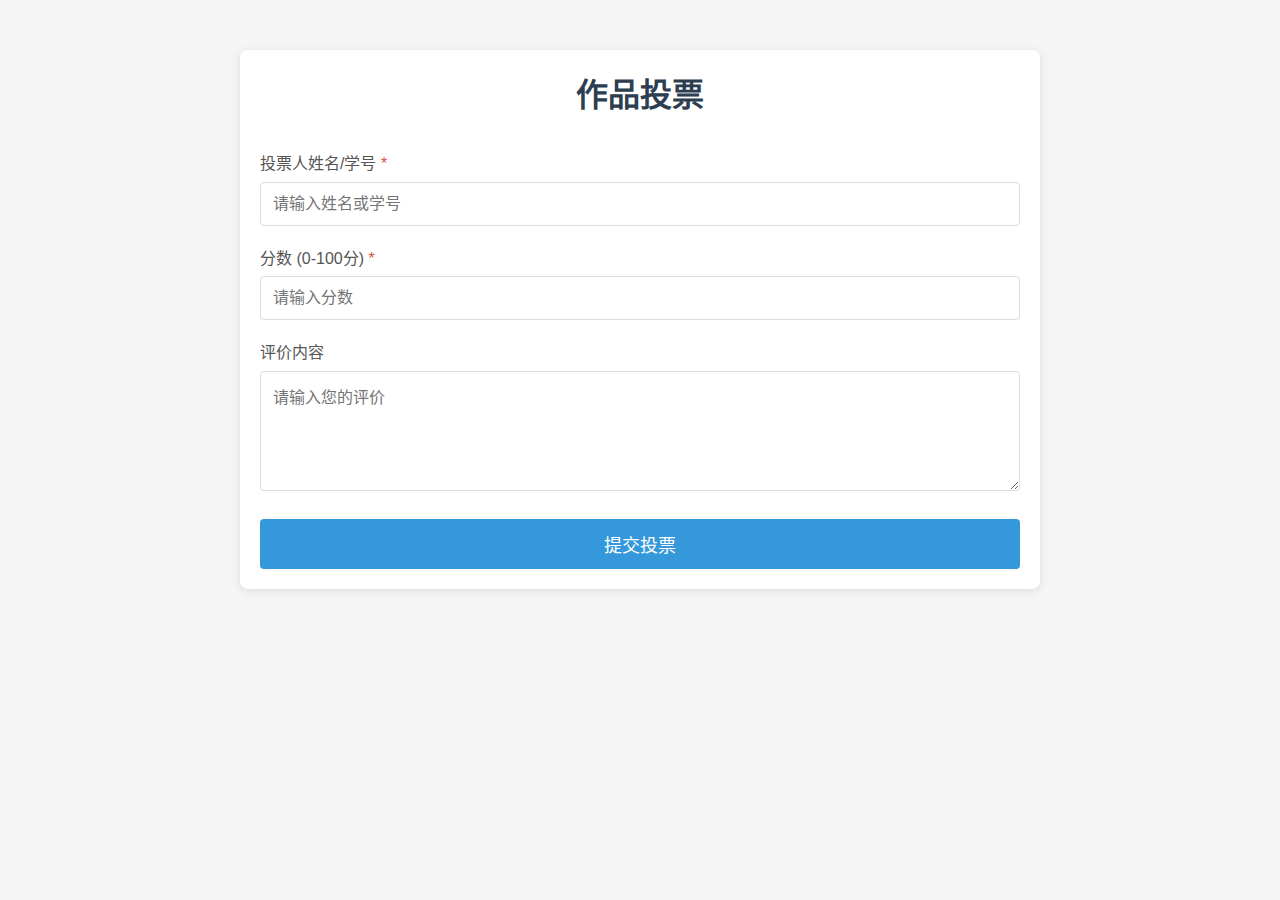
<file: index.html>
<!DOCTYPE html>
<html lang="zh-CN">
<head>
    <meta charset="UTF-8">
    <meta name="viewport" content="width=device-width, initial-scale=1.0">
    <title>作品投票系统</title>
    <link rel="stylesheet" href="css/style.css">
</head>
<body>
    <div class="container">
        <h1>作品投票</h1>
        <form id="voteForm">
            <div class="form-group">
                <label for="voter">投票人姓名/学号 <span class="required">*</span></label>
                <input type="text" id="voter" name="voter" placeholder="请输入姓名或学号">
            </div>
            <div class="form-group">
                <label for="score">分数 (0-100分) <span class="required">*</span></label>
                <input type="number" id="score" name="score" placeholder="请输入分数">
            </div>
            <div class="form-group">
                <label for="comment">评价内容</label>
                <textarea id="comment" name="comment" rows="4" placeholder="请输入您的评价"></textarea>
            </div>
            <button type="submit" class="submit-btn">提交投票</button>
        </form>
    </div>

    <script src="js/vote.js"></script>
</body>
</html>
</file>
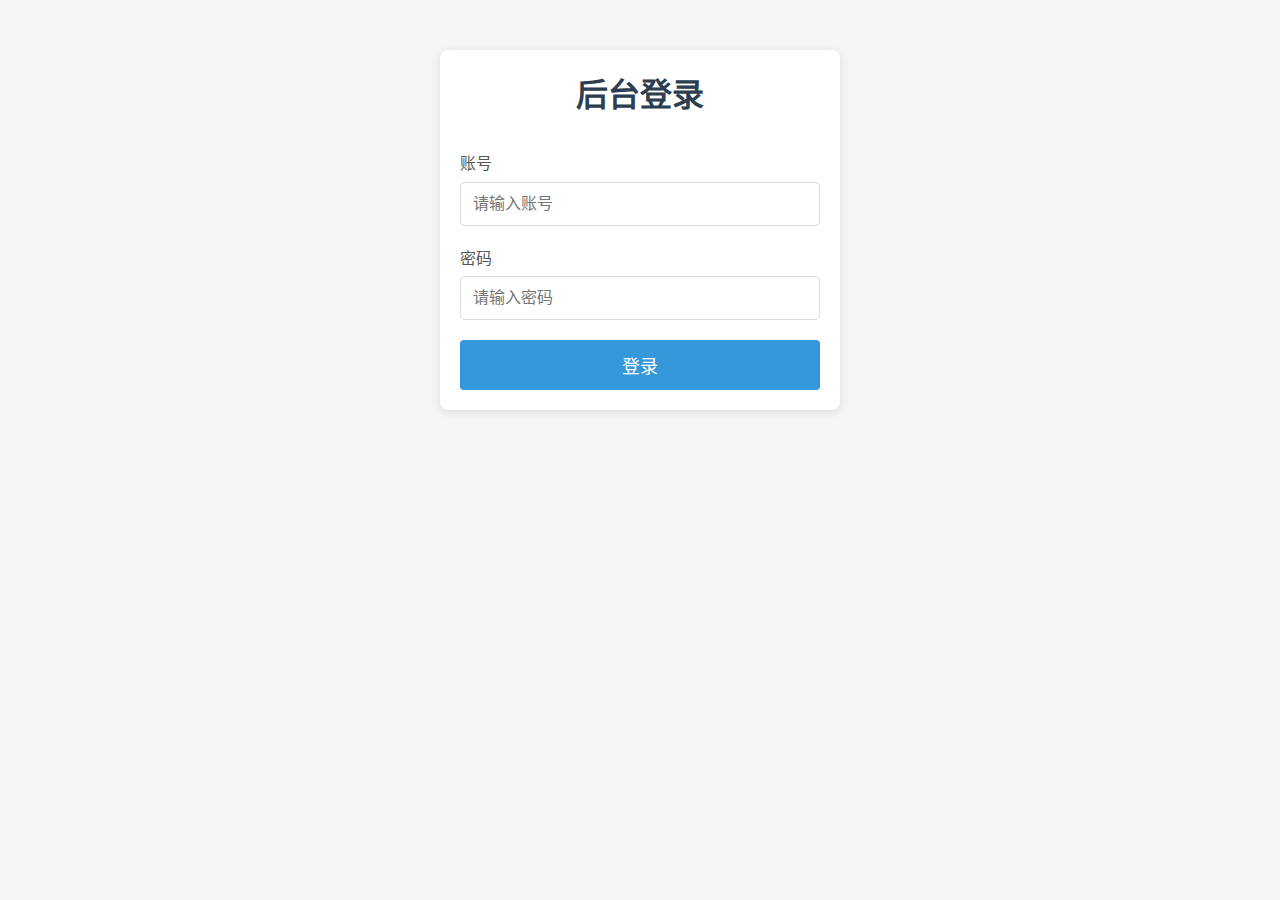
<file: admin/index.html>
<!DOCTYPE html>
<html lang="zh-CN">
<head>
    <meta charset="UTF-8">
    <meta name="viewport" content="width=device-width, initial-scale=1.0">
    <title>后台管理</title>
    <link rel="stylesheet" href="../css/style.css">
</head>
<body>
    <div class="container admin-container">
        <div class="admin-header">
            <h1>投票数据管理</h1>
            <button id="logoutBtn" class="logout-btn">退出登录</button>
        </div>
        
        <div class="filters">
            <input type="text" id="searchInput" placeholder="搜索投票人...">
            <select id="sortSelect">
                <option value="date">按时间排序</option>
                <option value="score-asc">按分数升序</option>
                <option value="score-desc">按分数降序</option>
            </select>
        </div>
        
        <div class="votes-list">
            <table id="votesTable">
                <thead>
                    <tr>
                        <th>投票人</th>
                        <th>分数</th>
                        <th>评价内容</th>
                        <th>投票时间</th>
                    </tr>
                </thead>
                <tbody id="votesBody">
                    <!-- 投票数据将通过JavaScript动态生成 -->
                </tbody>
            </table>
        </div>
    </div>

    <script src="../js/admin.js"></script>
</body>
</html>
</file>
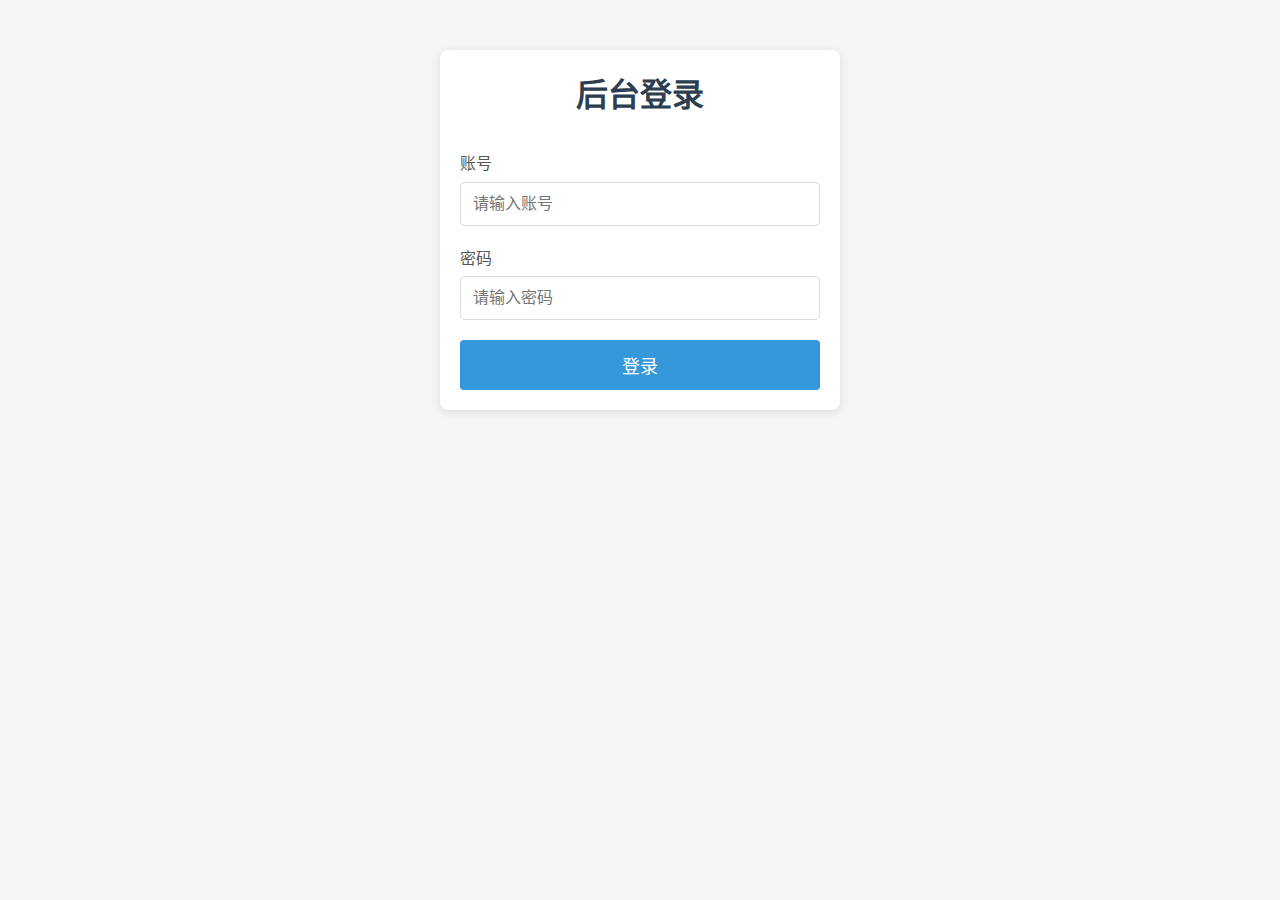
<file: admin/login.html>
<!DOCTYPE html>
<html lang="zh-CN">
<head>
    <meta charset="UTF-8">
    <meta name="viewport" content="width=device-width, initial-scale=1.0">
    <title>后台登录</title>
    <link rel="stylesheet" href="../css/style.css">
</head>
<body>
    <div class="container login-container">
        <h1>后台登录</h1>
        <form id="loginForm">
            <div class="form-group">
                <label for="username">账号</label>
                <input type="text" id="username" name="username" placeholder="请输入账号">
            </div>
            <div class="form-group">
                <label for="password">密码</label>
                <input type="password" id="password" name="password" placeholder="请输入密码">
            </div>
            <button type="submit" class="submit-btn">登录</button>
            <div id="loginError" class="error-message"></div>
        </form>
    </div>

    <script src="../js/login.js"></script>
</body>
</html>
</file>
<file: css/style.css>
/* 全局样式重置和基础设置 */
* {
    margin: 0;
    padding: 0;
    box-sizing: border-box;
}

body {
    font-family: 'Segoe UI', Tahoma, Geneva, Verdana, sans-serif;
    background-color: #f5f5f5;
    color: #333;
    line-height: 1.6;
}

/* 容器样式 */
.container {
    max-width: 800px;
    margin: 0 auto;
    padding: 20px;
    background-color: white;
    border-radius: 8px;
    box-shadow: 0 2px 10px rgba(0, 0, 0, 0.1);
    margin-top: 50px;
    margin-bottom: 50px;
}

/* 标题样式 */
h1 {
    text-align: center;
    color: #2c3e50;
    margin-bottom: 30px;
    font-size: 2rem;
}

/* 表单样式 */
.form-group {
    margin-bottom: 20px;
}

.form-group label {
    display: block;
    margin-bottom: 5px;
    font-weight: 500;
    color: #555;
}

.form-group input,
.form-group textarea {
    width: 100%;
    padding: 12px;
    border: 1px solid #ddd;
    border-radius: 4px;
    font-size: 16px;
    transition: border-color 0.3s;
}

.form-group input:focus,
.form-group textarea:focus {
    outline: none;
    border-color: #3498db;
    box-shadow: 0 0 5px rgba(52, 152, 219, 0.3);
}

.form-group textarea {
    resize: vertical;
    min-height: 120px;
}

/* 必填项标记 */
.required {
    color: #e74c3c;
}

/* 按钮样式 */
.submit-btn {
    width: 100%;
    padding: 12px;
    background-color: #3498db;
    color: white;
    border: none;
    border-radius: 4px;
    font-size: 18px;
    cursor: pointer;
    transition: background-color 0.3s;
}

.submit-btn:hover {
    background-color: #2980b9;
}

/* 登录页面特定样式 */
.login-container {
    max-width: 400px;
}

.error-message {
    margin-top: 15px;
    color: #e74c3c;
    text-align: center;
    display: none;
}

/* 后台管理页面样式 */
.admin-header {
    display: flex;
    justify-content: space-between;
    align-items: center;
    margin-bottom: 30px;
    padding-bottom: 15px;
    border-bottom: 1px solid #eee;
}

.logout-btn {
    padding: 8px 16px;
    background-color: #e74c3c;
    color: white;
    border: none;
    border-radius: 4px;
    cursor: pointer;
    transition: background-color 0.3s;
}

.logout-btn:hover {
    background-color: #c0392b;
}

/* 过滤器样式 */
.filters {
    display: flex;
    gap: 15px;
    margin-bottom: 20px;
    flex-wrap: wrap;
}

#searchInput,
#sortSelect {
    padding: 10px;
    border: 1px solid #ddd;
    border-radius: 4px;
    font-size: 16px;
}

#searchInput {
    flex: 1;
    min-width: 200px;
}

#sortSelect {
    min-width: 150px;
}

/* 表格样式 */
#votesTable {
    width: 100%;
    border-collapse: collapse;
    margin-top: 20px;
}

#votesTable th,
#votesTable td {
    padding: 12px;
    text-align: left;
    border-bottom: 1px solid #eee;
}

#votesTable th {
    background-color: #f8f9fa;
    font-weight: 600;
    color: #555;
}

#votesTable tr:hover {
    background-color: #f5f5f5;
}

/* 响应式设计 */
@media (max-width: 768px) {
    .container {
        margin: 20px;
        padding: 15px;
    }
    
    h1 {
        font-size: 1.5rem;
    }
    
    .admin-header {
        flex-direction: column;
        gap: 15px;
        text-align: center;
    }
    
    .filters {
        flex-direction: column;
    }
    
    #searchInput,
    #sortSelect {
        width: 100%;
    }
    
    #votesTable {
        font-size: 14px;
    }
    
    #votesTable th,
    #votesTable td {
        padding: 8px;
    }
    
    /* 表格在小屏幕上可水平滚动 */
    .votes-list {
        overflow-x: auto;
    }
}

@media (max-width: 480px) {
    .container {
        margin: 10px;
        padding: 10px;
    }
    
    h1 {
        font-size: 1.2rem;
        margin-bottom: 20px;
    }
    
    .form-group input,
    .form-group textarea {
        padding: 10px;
        font-size: 14px;
    }
    
    .submit-btn {
        padding: 10px;
        font-size: 16px;
    }
}
</file>
